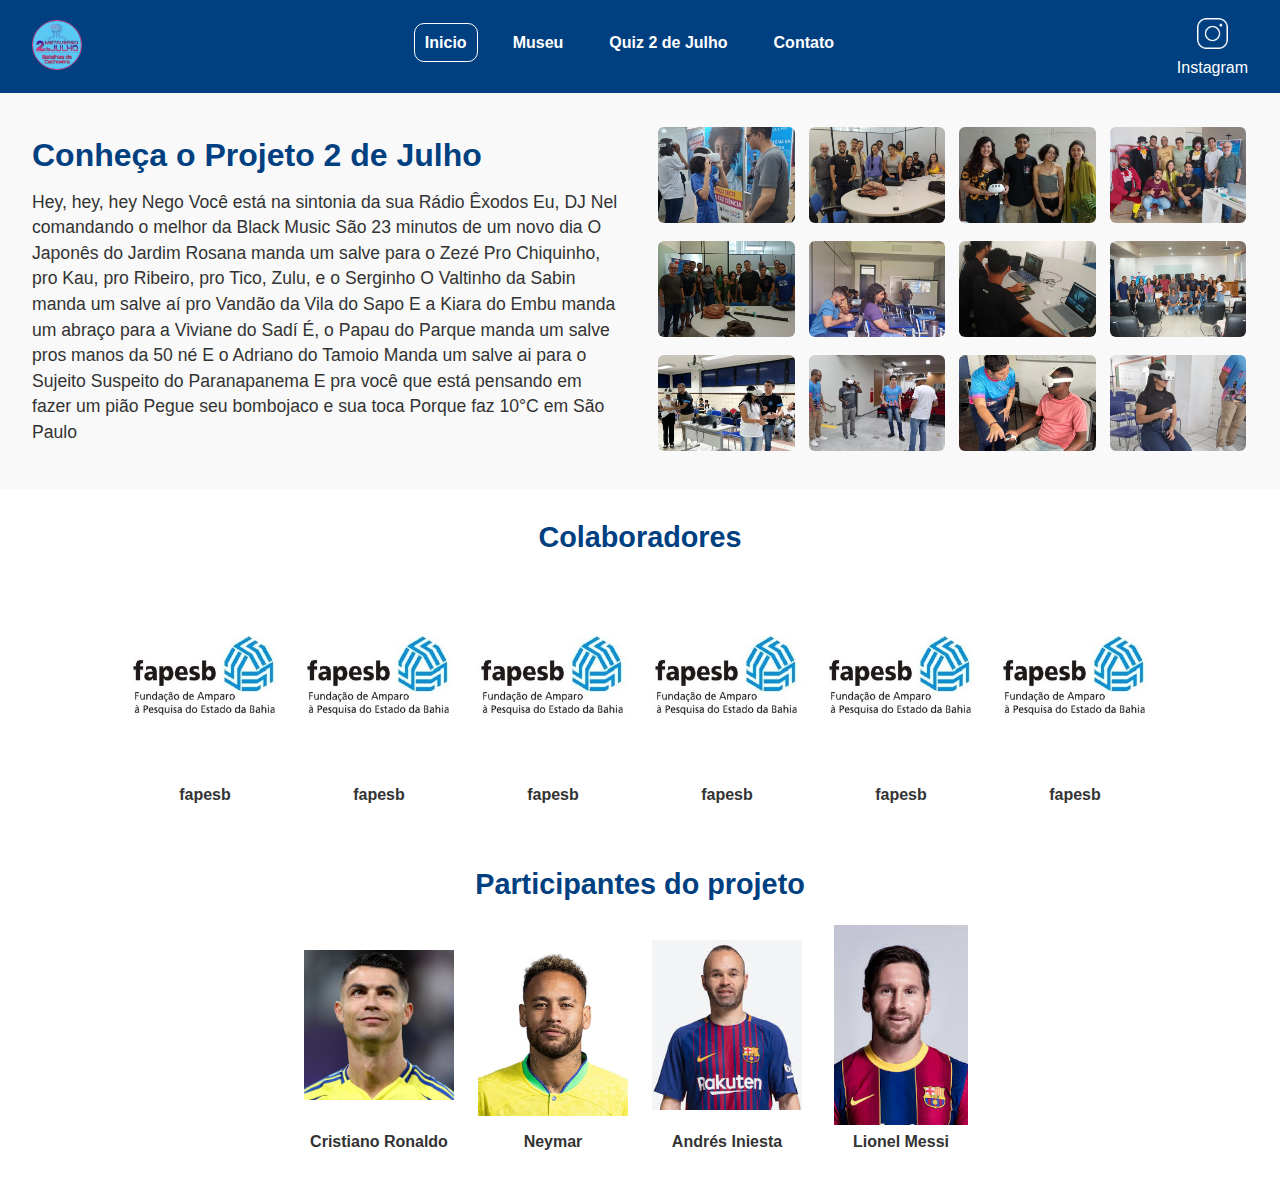
<file: index.html>
<!DOCTYPE html>
<html lang="pt-BR">
<head>
    <meta charset="UTF-8">
    <meta name="viewport" content="width=device-width, initial-scale=1.0">
    <title>Metaverso 2 de Julho - Cachoeira/BA</title>
    <link rel="stylesheet" href="./assets/css/style.css">
</head>
<body>
    <header>
        <nav>
            <div>
                <img class="logo-metaverso" src="./assets/images/logo/metaverso_logo.jpg" alt="Logo do projeto Metaverso">
            </div>
            <ul>
                <li><a class="current-page" href="./index.html">Inicio</a></li>
                <li><a href="./museu.html">Museu</a></li>
                <li><a href="./quiz.html">Quiz 2 de Julho</a></li>
                <li><a href="#">Contato</a></li>
            </ul>
            <div class="social-icon">
                <a href="https://www.instagram.com/metaverso2dejulho/"><img class="instagram-logo" src="./assets/images/logo/icons8-instagram-50.png" alt="Logo do Instagram"></a>
                <a href="https://www.instagram.com/metaverso2dejulho/"><p>Instagram</p></a>
            </div>
        </nav>
    </header>

    <section class="main-content" id="inicio">
        <div class="text-section">
            <h1>Conheça o Projeto 2 de Julho</h1>
            <p>
                Hey, hey, hey Nego
                Você está na sintonia da sua Rádio Êxodos
                Eu, DJ Nel comandando o melhor da Black Music
                São 23 minutos de um novo dia
                O Japonês do Jardim Rosana manda um salve para o Zezé
                Pro Chiquinho, pro Kau, pro Ribeiro, pro Tico, Zulu, e o Serginho
                O Valtinho da Sabin manda um salve aí pro Vandão da Vila do Sapo
                E a Kiara do Embu manda um abraço para a Viviane do Sadí
                É, o Papau do Parque manda um salve pros manos da 50 né
                E o Adriano do Tamoio
                Manda um salve ai para o Sujeito Suspeito do Paranapanema
                E pra você que está pensando em fazer um pião
                Pegue seu bombojaco e sua toca
                Porque faz 10°C em São Paulo
            </p>
        </div>
        <div class="mosaic">
            <a href="https://www.instagram.com/p/DAZJRiyRngM/?utm_source=ig_web_copy_link&igsh=MzRlODBiNWFlZA=="><img src="./assets/images/instagram/image_1.jpg" alt="Imagem do Instagram Metaverso 2 de Julho"></a>
            <a href="https://www.instagram.com/p/DBzt9lMRB_F/?utm_source=ig_web_copy_link&igsh=MzRlODBiNWFlZA=="><img src="./assets/images/instagram/image_2.jpg" alt="Imagem do Instagram Metaverso 2 de Julho"></a>
            <a href="https://www.instagram.com/p/DCVCmZtREsX/?utm_source=ig_web_copy_link&igsh=MzRlODBiNWFlZA=="><img src="./assets/images/instagram/image_3.jpg" alt="Imagem do Instagram Metaverso 2 de Julho"></a>
            <a href="https://www.instagram.com/p/DCe-mrhxNWd/?utm_source=ig_web_copy_link&igsh=MzRlODBiNWFlZA=="><img src="./assets/images/instagram/image_4.jpg" alt="Imagem do Instagram Metaverso 2 de Julho"></a>
            <a href="https://www.instagram.com/p/DDfU363RcSZ/?utm_source=ig_web_copy_link&igsh=MzRlODBiNWFlZA=="><img src="./assets/images/instagram/image_5.jpg" alt="Imagem do Instagram Metaverso 2 de Julho"></a>
            <a href="https://www.instagram.com/p/DGg555ORB1R/?utm_source=ig_web_copy_link&igsh=MzRlODBiNWFlZA=="><img src="./assets/images/instagram/image_6.jpg" alt="Imagem do Instagram Metaverso 2 de Julho"></a>
            <a href="https://www.instagram.com/p/DIBjpxQR8Tf/?utm_source=ig_web_copy_link&igsh=MzRlODBiNWFlZA=="><img src="./assets/images/instagram/image_7.jpg" alt="Imagem do Instagram Metaverso 2 de Julho"></a>
            <a href="https://www.instagram.com/p/DImcOYLJsed/?utm_source=ig_web_copy_link&igsh=MzRlODBiNWFlZA=="><img src="./assets/images/instagram/image_8.jpg" alt="Imagem do Instagram Metaverso 2 de Julho"></a>
            <a href="https://www.instagram.com/p/DJmq09kpO-j/?utm_source=ig_web_copy_link&igsh=MzRlODBiNWFlZA=="><img src="./assets/images/instagram/image_9.jpg" alt="Imagem do Instagram Metaverso 2 de Julho"></a>
            <a href="https://www.instagram.com/p/DKN_MMYMp-k/?utm_source=ig_web_copy_link&igsh=MzRlODBiNWFlZA=="><img src="./assets/images/instagram/image_10.jpg" alt="Imagem do Instagram Metaverso 2 de Julho"></a>
            <a href="https://www.instagram.com/p/DKpU6ZcMB82/?utm_source=ig_web_copy_link&igsh=MzRlODBiNWFlZA=="><img src="./assets/images/instagram/image_11.jpg" alt="Imagem do Instagram Metaverso 2 de Julho"></a>
            <a href="https://www.instagram.com/p/DLVYzdrJuFk/?utm_source=ig_web_copy_link&igsh=MzRlODBiNWFlZA=="><img src="./assets/images/instagram/image_12.jpg" alt="Imagem do Instagram Metaverso 2 de Julho"></a>
        </div>
    </section>

    <section class="collaborators">
        <h2>Colaboradores</h2>
        <div class="collaborators-list">
            <div class="collaborator">
                <img src="./assets/images/collaborators/logo_fapesb.jpg" alt="Logo da fapesb">
                <p>fapesb</p>
            </div>
            <div class="collaborator">
                <img src="./assets/images/collaborators/logo_fapesb.jpg" alt="Logo da fapesb">
                <p>fapesb</p>
            </div>
            <div class="collaborator">
                <img src="./assets/images/collaborators/logo_fapesb.jpg" alt="Logo da fapesb">
                <p>fapesb</p>
            </div>
            <div class="collaborator">
                <img src="./assets/images/collaborators/logo_fapesb.jpg" alt="Logo da fapesb">
                <p>fapesb</p>
            </div>
            <div class="collaborator">
                <img src="./assets/images/collaborators/logo_fapesb.jpg" alt="Logo da fapesb">
                <p>fapesb</p>
            </div>
            <div class="collaborator">
                <img src="./assets/images/collaborators/logo_fapesb.jpg" alt="Logo da fapesb">
                <p>fapesb</p>
            </div>
        </div>
    </section>

    <section class="collaborators">
        <h2>Participantes do projeto</h2>
        <div class="collaborators-list">
            <div class="collaborator">
                <img src="./assets/images/participants/image_1.jpg" alt="Logo da fapesb">
                <p>Cristiano Ronaldo</p>
            </div>
            <div class="collaborator">
                <img src="./assets/images/participants/image_2.jpg" alt="Logo da fapesb">
                <p>Neymar</p>
            </div>
            <div class="collaborator">
                <img src="./assets/images/participants/image_3.jpg" alt="Logo da fapesb">
                <p>Andrés Iniesta</p>
            </div>
            <div class="collaborator">
                <img src="./assets/images/participants//image_4.jpg" alt="Logo da fapesb">
                <p>Lionel Messi</p>
            </div>
        </div>
    </section>
</body>
</html>
</file>
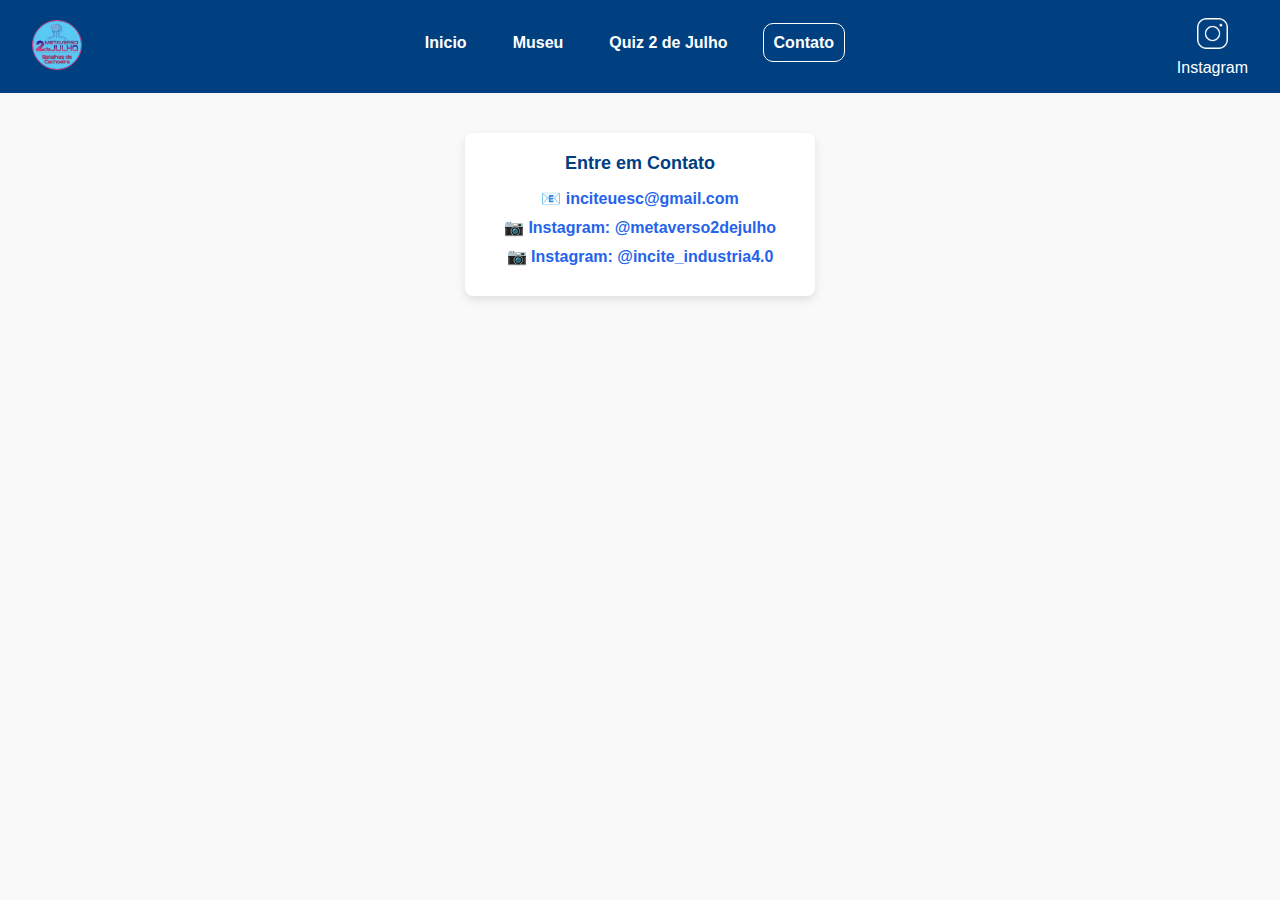
<file: contact.html>
<!DOCTYPE html>
<html lang="pt-BR">
<head>
    <meta charset="utf-8" />
    <meta name="viewport" content="width=device-width,initial-scale=1" />
    <title>Contato - Projeto Metaverso 2 de Julho</title>
    <link rel="stylesheet" href="./assets/css/contact.css">
</head>
<body>
    <header>
        <nav>
            <div>
                <img class="logo-metaverso" src="./assets/images/logo/metaverso_logo.jpg" alt="Logo do projeto Metaverso">
            </div>
            <ul>
                <li><a href="./index.html">Inicio</a></li>
                <li><a href="./museu.html">Museu</a></li>
                <li><a href="./quiz.html">Quiz 2 de Julho</a></li>
                <li><a class="current-page" href="./contact.html">Contato</a></li>
            </ul>
            <div class="social-icon">
                <a href="https://www.instagram.com/metaverso2dejulho/" target="_blank"><img class="instagram-logo" src="./assets/images/logo/icons8-instagram-50.png" alt="Logo do Instagram"></a>
                <a href="https://www.instagram.com/metaverso2dejulho/" target="_blank"><p>Instagram</p></a>
            </div>
        </nav>
    </header>

    <div class="container">
        <h1>Entre em Contato</h1>
        <a href="mailto:inciteuesc@gmail.com">📧 inciteuesc@gmail.com</a>
        <a href="https://www.instagram.com/metaverso2dejulho/" target="_blank">📷 Instagram: @metaverso2dejulho</a>
        <a href="https://www.instagram.com/incite_industria4.0/" target="_blank">📷 Instagram: @incite_industria4.0</a>
    </div>
</body>
</html>
</file>
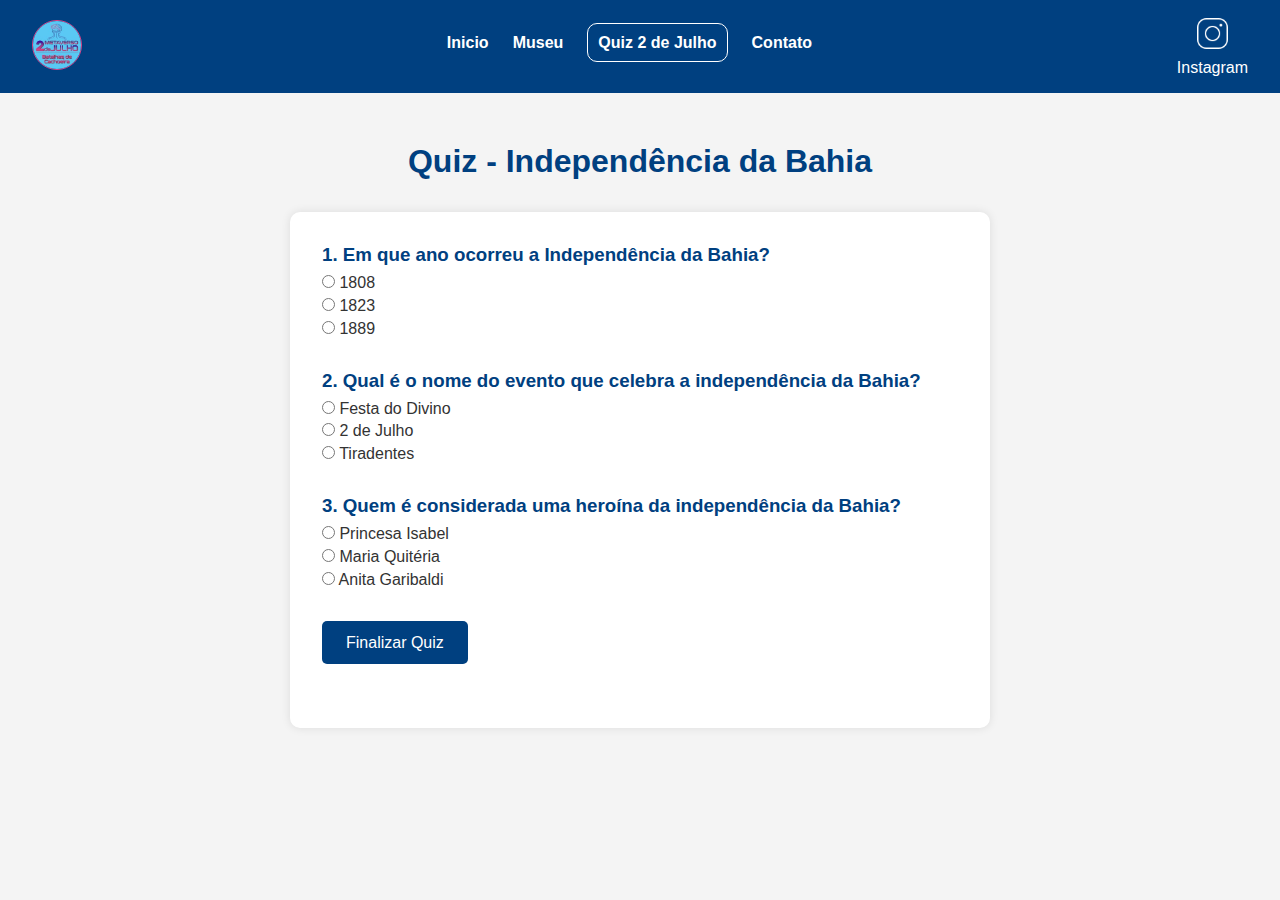
<file: quiz.html>
<!DOCTYPE html>
<html lang="pt-BR">

<head>
    <meta charset="UTF-8" />
    <meta name="viewport" content="width=device-width, initial-scale=1.0" />
    <title>Quiz 2 de Julho</title>
    <link rel="stylesheet" href="./assets/css/quiz.css">
</head>

<body>
    <header>
        <nav>
            <div>
                <img class="logo-metaverso" src="./assets/images/logo/metaverso_logo.jpg" alt="Logo do projeto Metaverso">
            </div>
            <ul>
                <li><a href="./index.html">Inicio</a></li>
                <li><a href="./museu.html">Museu</a></li>
                <li><a class="current-page" href="./quiz.html">Quiz 2 de Julho</a></li>
                <li><a href="#">Contato</a></li>
            </ul>
            <div class="social-icon">
                <a href="https://www.instagram.com/metaverso2dejulho/"><img class="instagram-logo" src="./assets/images/logo/icons8-instagram-50.png" alt="Logo do Instagram"></a>
                <a href="https://www.instagram.com/metaverso2dejulho/"><p>Instagram</p></a>
            </div>
        </nav>
    </header>

    <h1>Quiz - Independência da Bahia</h1>

    <div class="quiz-container" id="quiz">
        <div class="question">
            <h3>1. Em que ano ocorreu a Independência da Bahia?</h3>
            <div class="options">
                <label><input type="radio" name="q1" value="0" /> 1808</label>
                <label><input type="radio" name="q1" value="1" /> 1823</label>
                <label><input type="radio" name="q1" value="0" /> 1889</label>
            </div>
        </div>

        <div class="question">
            <h3>2. Qual é o nome do evento que celebra a independência da Bahia?</h3>
            <div class="options">
                <label><input type="radio" name="q2" value="0" /> Festa do Divino</label>
                <label><input type="radio" name="q2" value="1" /> 2 de Julho</label>
                <label><input type="radio" name="q2" value="0" /> Tiradentes</label>
            </div>
        </div>

        <div class="question">
            <h3>3. Quem é considerada uma heroína da independência da Bahia?</h3>
            <div class="options">
                <label><input type="radio" name="q3" value="0" /> Princesa Isabel</label>
                <label><input type="radio" name="q3" value="1" /> Maria Quitéria</label>
                <label><input type="radio" name="q3" value="0" /> Anita Garibaldi</label>
            </div>
        </div>

        <button onclick="finalizarQuiz()">Finalizar Quiz</button>

        <div id="result"></div>
    </div>

    <script>
        function finalizarQuiz() {
            const total = 3;
            let score = 0;
            let feedback = "";

            for (let i = 1; i <= total; i++) {
                const selected = document.querySelector(`input[name="q${i}"]:checked`);
                const questionDiv = document.querySelector(`.question:nth-of-type(${i})`);
                const correctLabel = questionDiv.querySelector(`input[value="1"]`).parentElement;

                if (selected) {
                    const userAnswer = selected.value;
                    if (userAnswer === "1") {
                        score++;
                        correctLabel.style.color = "green";
                        feedback += `<p style="color:green;">✔ Pergunta ${i} correta!</p>`;
                    } else {
                        selected.parentElement.style.color = "red";
                        correctLabel.style.color = "green";
                        feedback += `<p style="color:red;">✘ Pergunta ${i} incorreta.</p>`;
                    }
                } else {
                    feedback += `<p style="color:red;">✘ Pergunta ${i} não respondida.</p>`;
                    correctLabel.style.color = "green";
                }
            }

            const result = document.getElementById("result");
            result.innerHTML = `
                <p><strong>Você acertou ${score} de ${total} perguntas.</strong></p>
                ${feedback}
            `;
        }
    </script>

</body>

</html>
</file>
<file: assets/css/style.css>
* {
    margin: 0;
    padding: 0;
    box-sizing: border-box;
    font-family: Arial, sans-serif;
    text-decoration: none;
}

body {
    background-color: #f9f9f9;
    color: #333;
}

header {
    background-color: #004080;
    color: white;
    padding: 1rem 2rem;
    position: sticky;
    top: 0;
    z-index: 1000;
}

nav {
    display: flex;
    justify-content: space-between;
    align-items: center;
}

nav ul {
    list-style: none;
    display: flex;
    gap: 1.5rem;
}

nav ul li {
    margin-bottom: 7px;
}

.current-page {
    border: 1px solid #fff;
    padding: 10px;
    border-radius: 10px;
}

nav ul li a {
    color: white;
    text-decoration: none;
    font-weight: bold;
    border: 1px solid transparent;
    padding: 10px;
    border-radius: 10px;
    transition: border-color 0.15s ease, padding 0.15s ease;
}

nav ul li a:hover {
    border-color: #fff;
    padding: 12px;
}

.logo-metaverso {
    width: 50px;
    border: 1px solid #dc3f86;
    border-radius: 25px;
}

.main-content {
    display: flex;
    flex-wrap: wrap;
    gap: 2rem;
    padding: 2rem;
    align-items: center;
}

.text-section {
    flex: 1 1 300px;
}

.text-section h1 {
    font-size: 2rem;
    margin-bottom: 1rem;
    color: #004080;
}

.text-section p {
    font-size: 1.1rem;
    line-height: 1.6rem;
}

.mosaic {
    display: grid;
    grid-template-columns: repeat(auto-fill, minmax(120px, 1fr));
    gap: 10px;
    flex: 1 1 300px;
}

.mosaic img {
    width: 100%;
    height: 100px;
    object-fit: cover;
    border-radius: 8px;
    border: 2px solid transparent;
    transition: border-color 0.3s ease, margin-left 0.3s ease, transform 0.3s ease;
}

.mosaic img:hover {
    border-color: #44a1ff;
    margin-left: 2px;
    transform: scale(1.02);
}

.instagram-logo {
    width: 35px;
}

.social-icon {
    display: flex;
    flex-direction: column;
    align-items: center;
    gap: 4px;
}

.social-icon a p {
    color: #fff;
}

.collaborators {
    padding: 2rem;
    background-color: #ffffff;
    text-align: center;
}

.collaborators h2 {
    font-size: 1.8rem;
    margin-bottom: 1.5rem;
    color: #004080;
}

.collaborators-list {
    display: flex;
    justify-content: center;
    flex-wrap: wrap;
    gap: 1.5rem;
}

.collaborator {
    width: 150px;
    display: flex;
    flex-direction: column;
    align-items: center;
}

.collaborator img {
    width: 100%;
    height: 200px;
    object-fit: contain;
}

.collaborator p {
    margin-top: 0.5rem;
    font-weight: bold;
    text-align: center;
}

.collaborator a {
    color: #004080;
}

.participants h2 {
    margin-top: 1.5rem;
    margin-bottom: 1.5rem;
    font-weight: bold;
    text-align: center;
    color: #004080;
}

.participants-list {
    display: flex;
    justify-content: center;
    align-items: flex-start;
    gap: 1rem;
    flex-wrap: wrap;
}

.participants-list a {
    display: block;
    width: 300px;
    height: 200px;
    overflow: hidden;
    margin-bottom: 2.5rem;
}

.participants-list img {
    width: 100%;
    height: 100%;
    object-fit: cover;
    border-radius: 8px;
    display: block;
}

@media (max-width: 768px) {
    nav ul {
        flex-direction: column;
        gap: 1rem;
    }

    .main-content {
        flex-direction: column;
    }
}
</file>
<file: assets/css/contact.css>
* {
    margin: 0;
    padding: 0;
    box-sizing: border-box;
    font-family: Arial, sans-serif;
    text-decoration: none;
}

body {
    background-color: #f9f9f9;
    color: #333;
}

header {
    background-color: #004080;
    color: white;
    padding: 1rem 2rem;
    position: sticky;
    top: 0;
    z-index: 1000;
}

nav {
    display: flex;
    justify-content: space-between;
    align-items: center;
}

nav ul {
    list-style: none;
    display: flex;
    gap: 1.5rem;
}

nav ul li {
    margin-bottom: 7px;
}

.current-page {
    border: 1px solid #fff;
    padding: 10px;
    border-radius: 10px;
}

nav ul li a {
    color: white;
    text-decoration: none;
    font-weight: bold;
    border: 1px solid transparent;
    padding: 10px;
    border-radius: 10px;
    transition: border-color 0.15s ease, padding 0.15s ease;
}

nav ul li a:hover {
    border-color: #fff;
    padding: 12px;
}

.logo-metaverso {
    width: 50px;
    border: 1px solid #dc3f86;
    border-radius: 25px;
}

.instagram-logo {
    width: 35px;
}

.social-icon {
    display: flex;
    flex-direction: column;
    align-items: center;
    gap: 4px;
}

.social-icon a p {
    color: #fff;
}

.container {
    background: white;
    padding: 20px;
    border-radius: 8px;
    box-shadow: 0 4px 10px rgba(0,0,0,0.1);
    max-width: 350px;
    margin: 40px auto;
    text-align: center;
}

.container h1 {
    font-size: 18px;
    margin-bottom: 15px;
    color: #004080;
}

.container a {
    display: block;
    margin: 10px 0;
    text-decoration: none;
    color: #2563eb;
    font-weight: bold;
}

.container a:hover {
    text-decoration: underline;
}

@media (max-width: 768px) {
    nav ul {
        flex-direction: column;
        gap: 1rem;
    }

    .main-content {
        flex-direction: column;
    }
}
</file>
<file: assets/css/quiz.css>
* {
    margin: 0;
    padding: 0;
    box-sizing: border-box;
    font-family: Arial, sans-serif;
    text-decoration: none;
}

body {
    background-color: #f9f9f9;
    color: #333;
}

header {
    background-color: #004080;
    color: white;
    padding: 1rem 2rem;
    position: sticky;
    top: 0;
    z-index: 1000;
}

nav {
    display: flex;
    justify-content: space-between;
    align-items: center;
}

nav ul {
    list-style: none;
    display: flex;
    gap: 1.5rem;
}

nav ul li {
    margin-bottom: 7px;
}

nav ul li a {
    color: white;
    text-decoration: none;
    font-weight: bold;
    transition: border 0.15s, paddig 0.15s;
}

.current-page {
    border: 1px solid #fff;
    padding: 10px;
    border-radius: 10px;
}

nav ul li a:hover {
    border: 1px solid #fff;
    padding: 10px;
    border-radius: 10px;
}

.logo-metaverso {
    width: 50px;
    border: 1px solid #dc3f86;
    border-radius: 25px;
}

.instagram-logo {
    width: 35px;
}

.social-icon {
    display: flex;
    flex-direction: column;
    align-items: center;
    gap: 4px;
}

.social-icon a p {
    color: #fff;
}

@media (max-width: 768px) {
    nav ul {
        flex-direction: column;
        gap: 1rem;
    }

    .main-content {
        flex-direction: column;
    }
}

body {
    font-family: Arial, sans-serif;
    background-color: #f4f4f4;
    color: #333;
}

h1 {
    text-align: center;
    color: #004080;
    margin-top: 50px;
}

.quiz-container {
    max-width: 700px;
    margin: 2rem auto;
    background: white;
    padding: 2rem;
    border-radius: 10px;
    box-shadow: 0 0 10px rgba(0, 0, 0, 0.1);
}

.question {
    margin-bottom: 2rem;
}

.question h3 {
    margin-bottom: 0.5rem;
    color: #004080;
}

.options label {
    display: block;
    margin-bottom: 0.3rem;
    cursor: pointer;
}

button {
    background-color: #004080;
    color: white;
    border: none;
    padding: 0.8rem 1.5rem;
    font-size: 1rem;
    border-radius: 5px;
    cursor: pointer;
}

button:hover {
    background-color: #0060c0;
}

#result {
    margin-top: 2rem;
    font-size: 1.2rem;
    font-weight: bold;
    color: green;
    text-align: center;
}
</file>
